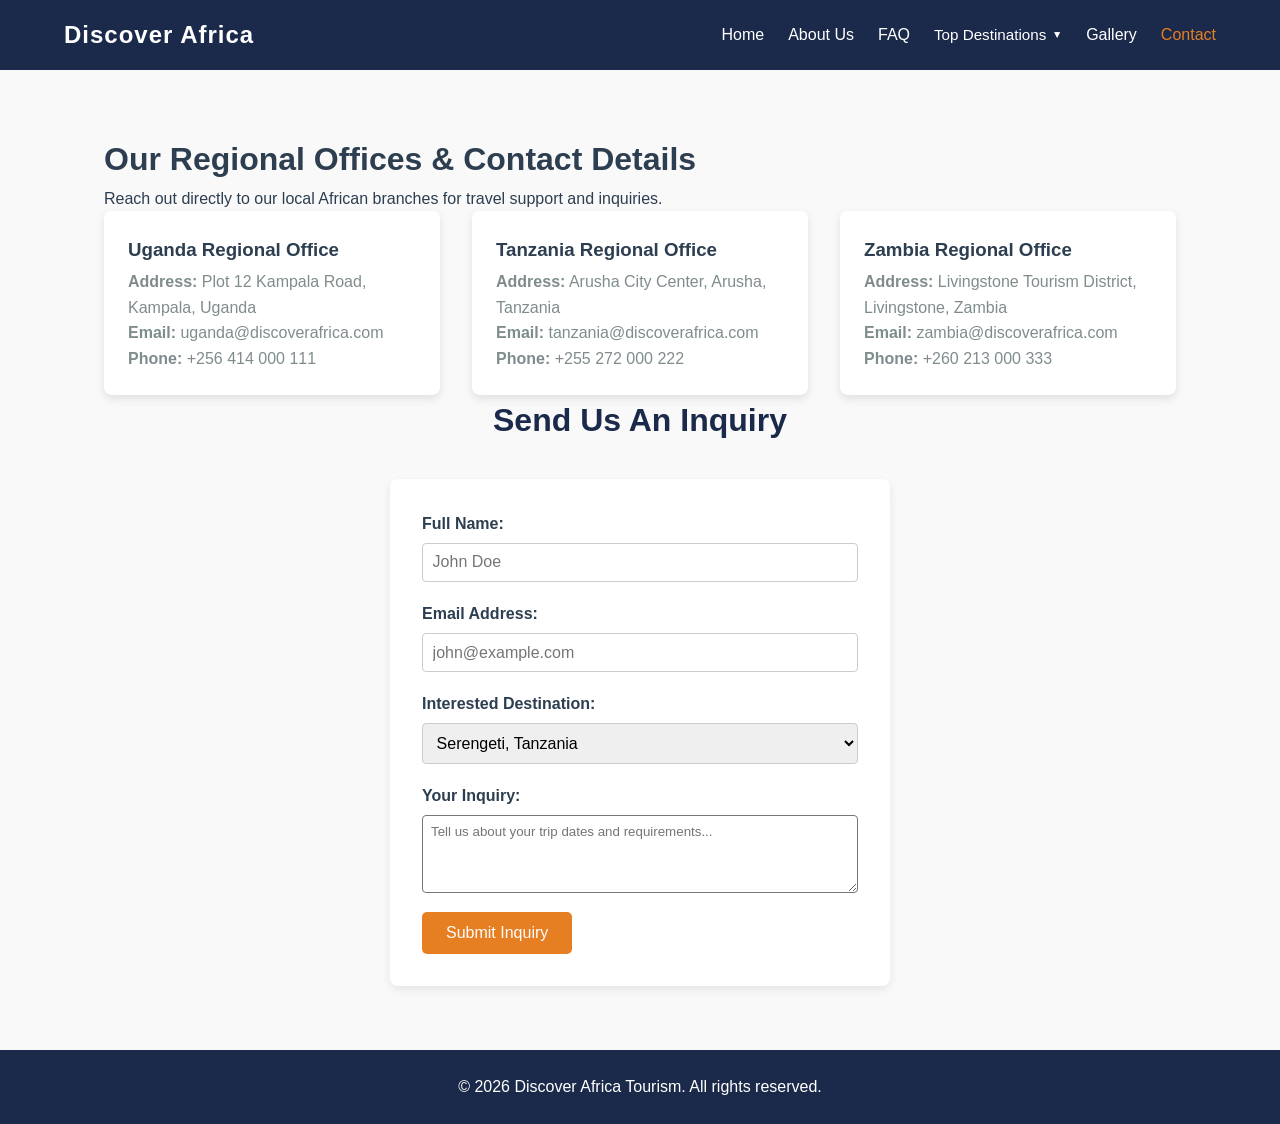
<file: contact.html>
<!DOCTYPE html>
<html lang="en">
<head>
  <meta charset="UTF-8">
  <meta name="viewport" content="width=device-width, initial-scale=1.0">
  <title>Contact Us | Discover Africa</title>
  <link rel="stylesheet" href="styles.css">
</head>
<body>

  <!-- Navigation Bar -->
  <header>
    <nav class="navbar">
      <div class="logo">Discover Africa</div>

      <!-- Mobile Hamburger Button -->
      <button class="hamburger" id="hamburger" aria-label="Toggle navigation" type="button">
        <span class="bar"></span>
        <span class="bar"></span>
        <span class="bar"></span>
      </button>

      <ul class="nav-links" id="nav-links">
        <li><a href="index.html">Home</a></li>
        <li><a href="about.html">About Us</a></li>
        <li><a href="faq.html">FAQ</a></li>
        
        <!-- Top Destinations Dropdown -->
        <li class="dropdown">
          <a href="top-destinations.html" class="dropbtn" id="dropdownBtn">
            Top Destinations <span class="arrow-down">&#9660;</span>
          </a>
          <div class="dropdown-content">
            <div class="caret"></div>
            <ul>
              <li><a href="Serengeti.html">Serengeti, Tanzania</a></li>
              <li><a href="Victoria.html">Victoria, Zambia</a></li>
              <li><a href="Murchison.html">Murchison, Uganda</a></li>
            </ul>
          </div>
        </li>
        <li><a href="gallery.html">Gallery</a></li>
        <li><a href="contact.html" class="active">Contact</a></li>
      </ul>
    </nav>
    <!-- Background overlay for mobile drawer -->
    <div class="nav-overlay" id="navOverlay"></div>
  </header>

  <main class="container">
    <h1>Our Regional Offices & Contact Details</h1>
    <p class="subtitle">Reach out directly to our local African branches for travel support and inquiries.</p>

    <div class="card-grid">
      <div class="card">
        <div class="card-body">
          <h3>Uganda Regional Office</h3>
          <p><strong>Address:</strong> Plot 12 Kampala Road, Kampala, Uganda</p>
          <p><strong>Email:</strong> uganda@discoverafrica.com</p>
          <p><strong>Phone:</strong> +256 414 000 111</p>
        </div>
      </div>

      <div class="card">
        <div class="card-body">
          <h3>Tanzania Regional Office</h3>
          <p><strong>Address:</strong> Arusha City Center, Arusha, Tanzania</p>
          <p><strong>Email:</strong> tanzania@discoverafrica.com</p>
          <p><strong>Phone:</strong> +255 272 000 222</p>
        </div>
      </div>

      <div class="card">
        <div class="card-body">
          <h3>Zambia Regional Office</h3>
          <p><strong>Address:</strong> Livingstone Tourism District, Livingstone, Zambia</p>
          <p><strong>Email:</strong> zambia@discoverafrica.com</p>
          <p><strong>Phone:</strong> +260 213 000 333</p>
        </div>
      </div>
    </div>

      <h2>Send Us An Inquiry</h2>
      <form class="calc-box" action="#" method="post">
        <div class="input-group">
          <label for="name">Full Name:</label>
          <input type="text" id="name" required placeholder="John Doe">
        </div>
        <div class="input-group">
          <label for="email">Email Address:</label>
          <input type="email" id="email" required placeholder="john@example.com">
        </div>
        <div class="input-group">
          <label for="destination">Interested Destination:</label>
          <select id="destination">
            <option value="serengeti">Serengeti, Tanzania</option>
            <option value="victoria">Victoria Falls, Zambia</option>
            <option value="murchison">Murchison Falls, Uganda</option>
            <option value="other">Other African Region</option>
          </select>
        </div>
        <div class="input-group">
          <label for="message">Your Inquiry:</label>
          <textarea id="message" rows="4" style="width:100%; border-radius:4px; padding:0.5rem;" placeholder="Tell us about your trip dates and requirements..."></textarea>
        </div>
        <button type="submit" class="btn">Submit Inquiry</button>
      </form>
  </main>

  <footer>
    <p>&copy; 2026 Discover Africa Tourism. All rights reserved.</p>
  </footer>

  <script src="script.js"></script>
</body>
</html>
</file>
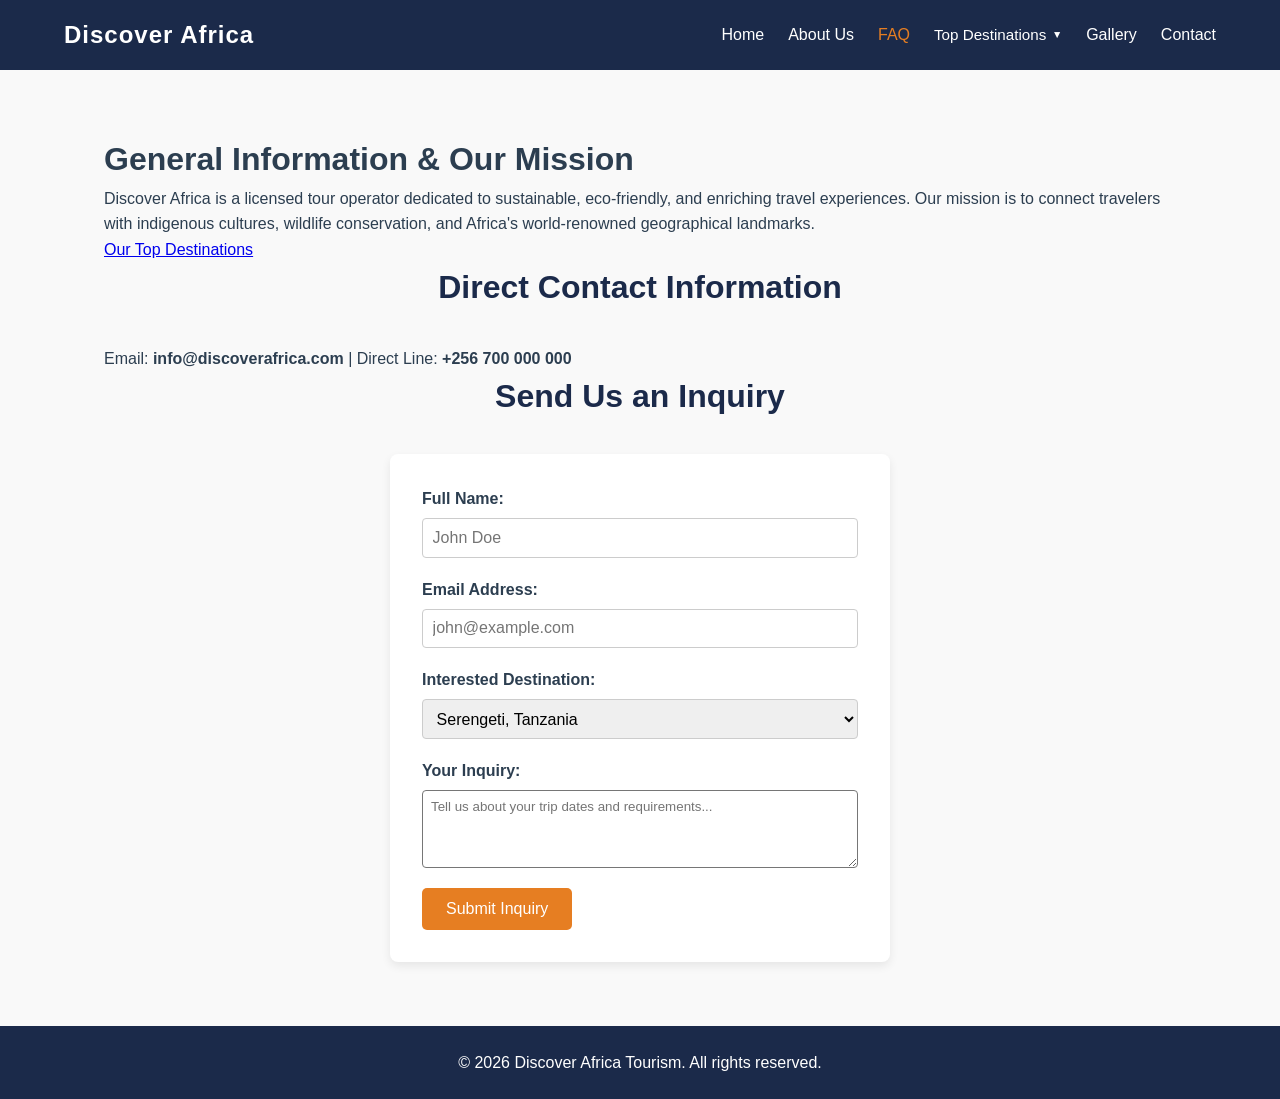
<file: faq.html>
<!DOCTYPE html>
<html lang="en">
<head>
  <meta charset="UTF-8">
  <meta name="viewport" content="width=device-width, initial-scale=1.0">
  <title>FAQ & Inquiries | Discover Africa</title>
  <link rel="stylesheet" href="styles.css">
</head>
<body>

  <!-- Navigation Bar -->
  <header>
    <nav class="navbar">
      <div class="logo">Discover Africa</div>

      <!-- Mobile Hamburger Button -->
      <button class="hamburger" id="hamburger" aria-label="Toggle navigation" type="button">
        <span class="bar"></span>
        <span class="bar"></span>
        <span class="bar"></span>
      </button>

      <ul class="nav-links" id="nav-links">
        <li><a href="index.html">Home</a></li>
        <li><a href="about.html">About Us</a></li>
        <li><a href="faq.html" class="active">FAQ</a></li>
        
        <!-- Top Destinations Dropdown -->
        <li class="dropdown">
          <a href="top-destinations.html" class="dropbtn" id="dropdownBtn">
            Top Destinations <span class="arrow-down">&#9660;</span>
          </a>
          <div class="dropdown-content">
            <div class="caret"></div>
            <ul>
              <li><a href="Serengeti.html">Serengeti, Tanzania</a></li>
              <li><a href="Victoria.html">Victoria, Zambia</a></li>
              <li><a href="Murchison.html">Murchison, Uganda</a></li>
            </ul>
          </div>
        </li>
        <li><a href="gallery.html">Gallery</a></li>
        <li><a href="contact.html">Contact</a></li>
      </ul>
    </nav>
    <!-- Background overlay for mobile drawer -->
    <div class="nav-overlay" id="navOverlay"></div>
  </header>

  <main class="container">
    <h1>General Information & Our Mission</h1>
      <p>Discover Africa is a licensed tour operator dedicated to sustainable, eco-friendly, and enriching travel experiences. Our mission is to connect travelers with indigenous cultures, wildlife conservation, and Africa's world-renowned geographical landmarks.</p>
      <p><a href="top-destinations.html" class ="text-hover">Our Top Destinations </a></p>
    <section class="faq-section">
      <h2>Direct Contact Information</h2>
      <p>Email: <strong>info@discoverafrica.com</strong> | Direct Line: <strong>+256 700 000 000</strong></p>
    </section>

    <section class="inquiry-form-section">
      <h2>Send Us an Inquiry</h2>
      <form class="calc-box" action="#" method="post">
        <div class="input-group">
          <label for="name">Full Name:</label>
          <input type="text" id="name" required placeholder="John Doe">
        </div>
        <div class="input-group">
          <label for="email">Email Address:</label>
          <input type="email" id="email" required placeholder="john@example.com">
        </div>
        <div class="input-group">
          <label for="destination">Interested Destination:</label>
          <select id="destination">
            <option value="serengeti">Serengeti, Tanzania</option>
            <option value="victoria">Victoria Falls, Zambia</option>
            <option value="murchison">Murchison Falls, Uganda</option>
            <option value="other">Other African Region</option>
          </select>
        </div>
        <div class="input-group">
          <label for="message">Your Inquiry:</label>
          <textarea id="message" rows="4" style="width:100%; border-radius:4px; padding:0.5rem;" placeholder="Tell us about your trip dates and requirements..."></textarea>
        </div>
        <button type="submit" class="btn">Submit Inquiry</button>
      </form>
    </section>
  </main>

  <footer>
    <p>&copy; 2026 Discover Africa Tourism. All rights reserved.</p>
  </footer>

  <script src="script.js"></script>
</body>
</html>
</file>
<file: styles.css>
/* Reset and Base Styles */
* {
  margin: 0;
  padding: 0;
  box-sizing: border-box;
  font-family: 'Segoe UI', Tahoma, Geneva, Verdana, sans-serif;
}

body {
  line-height: 1.6;
  color: #2c3e50;
  background-color: #f9f9f9;
  overflow-x: hidden;
}

/* Navigation Bar */
.navbar {
  display: flex;
  justify-content: space-between;
  align-items: center;
  padding: 1rem 5%;
  background-color: #1b2a4a;
  color: #ffffff;
  position: sticky;
  top: 0;
  z-index: 1000;
}

.logo {
  font-size: 1.5rem;
  font-weight: bold;
  letter-spacing: 1px;
}

.nav-links {
  display: flex;
  align-items: center;
  list-style: none;
  gap: 1.5rem;
}

.nav-links a {
  color: #ffffff;
  text-decoration: none;
  transition: color 0.3s;
}

.nav-links a:hover,
.nav-links a.active {
  color: #e67e22;
}

/* Mobile Hamburger Toggle Button */
.hamburger {
  display: none;
  flex-direction: column;
  justify-content: space-between;
  width: 26px;
  height: 20px;
  background: transparent;
  border: none;
  cursor: pointer;
  z-index: 1002;
}

.hamburger .bar {
  height: 3px;
  width: 100%;
  background-color: #ffffff;
  border-radius: 2px;
  transition: all 0.3s ease-in-out;
}

.hamburger.active .bar:nth-child(1) {
  transform: translateY(8.5px) rotate(45deg);
}
.hamburger.active .bar:nth-child(2) {
  opacity: 0;
}
.hamburger.active .bar:nth-child(3) {
  transform: translateY(-8.5px) rotate(-45deg);
}

/* Dropdown Container */
.dropdown {
  position: relative;
  display: inline-block;
}

.dropdown .dropbtn {
  color: #ffffff;
  text-decoration: none;
  display: flex;
  align-items: center;
  gap: 0.35rem;
  font-size: 0.95rem;
  transition: color 0.3s ease;
}

.arrow-down {
  font-size: 0.65rem;
  color: #ffffff;
}

.dropdown-content {
  display: none;
  position: absolute;
  top: 100%;
  left: 0;
  padding-top: 6px;
  z-index: 1000;
}

@media (min-width: 769px) {
  .dropdown:hover .dropdown-content {
    display: block;
  }
}

.dropdown-content ul {
  list-style: none;
  background-color: #ffffff;
  min-width: 170px;
  border-radius: 8px;
  padding: 0.5rem 0;
  box-shadow: 0 4px 14px rgba(0, 0, 0, 0.15);
  border: 1px solid #e0e0e0;
}

.dropdown-content li a {
  color: #1a0dab;
  padding: 0.55rem 1.25rem;
  text-decoration: none;
  display: block;
  font-size: 0.9rem;
}

.dropdown-content li a:hover {
  background-color: #f1f3f4;
  color: #1a0dab;
}

.caret {
  position: absolute;
  top: 1px;
  left: 20px;
  width: 0;
  height: 0;
  border-left: 7px solid transparent;
  border-right: 7px solid transparent;
  border-bottom: 7px solid #ffffff;
  z-index: 1001;
}

.caret::before {
  content: '';
  position: absolute;
  top: -2px;
  left: -8px;
  width: 0;
  height: 0;
  border-left: 8px solid transparent;
  border-right: 8px solid transparent;
  border-bottom: 8px solid #d0d0d0;
  z-index: -1;
}

/* Hero Slideshow Section */
.hero-slideshow {
  position: relative;
  height: 70vh;
  min-height: 400px;
  width: 100%;
  overflow: hidden;
  display: flex;
  justify-content: center;
  align-items: center;
}

.slides-container {
  position: absolute;
  top: 0;
  left: 0;
  width: 100%;
  height: 100%;
}

.slide {
  position: absolute;
  top: 0;
  left: 0;
  width: 100%;
  height: 100%;
  opacity: 0;
  transition: opacity 1s ease-in-out;
}

.slide.active {
  opacity: 1;
}

.slide img {
  width: 100%;
  height: 100%;
  object-fit: cover;
  filter: brightness(60%);
}

.hero-content {
  position: relative;
  z-index: 10;
  text-align: center;
  color: #ffffff;
  padding: 0 1.5rem;
}

.hero-content h1 {
  font-size: 2.8rem;
  margin-bottom: 1rem;
  text-shadow: 0 2px 5px rgba(0,0,0,0.5);
}

.hero-content p {
  font-size: 1.2rem;
  margin: 0 auto 1.5rem;
  max-width: 600px;
  text-shadow: 0 2px 5px rgba(0,0,0,0.5);
}

.btn {
  display: inline-block;
  background-color: #e67e22;
  color: #ffffff;
  padding: 0.75rem 1.5rem;
  border: none;
  border-radius: 5px;
  text-decoration: none;
  cursor: pointer;
  font-size: 1rem;
  transition: background-color 0.3s;
}

.btn:hover {
  background-color: #d35400;
}

.slide-btn {
  position: absolute;
  top: 50%;
  transform: translateY(-50%);
  background-color: rgba(0, 0, 0, 0.4);
  color: white;
  border: none;
  font-size: 1.8rem;
  padding: 0.8rem 1.2rem;
  cursor: pointer;
  z-index: 20;
  border-radius: 4px;
  transition: background-color 0.3s;
}

.slide-btn:hover {
  background-color: rgba(230, 126, 34, 0.8);
}

.slide-btn.prev {
  left: 20px;
}

.slide-btn.next {
  right: 20px;
}

.dots-container {
  position: absolute;
  bottom: 20px;
  z-index: 20;
  display: flex;
  gap: 10px;
}

.dot {
  width: 12px;
  height: 12px;
  background-color: rgba(255, 255, 255, 0.5);
  border-radius: 50%;
  cursor: pointer;
  transition: background-color 0.3s, transform 0.3s;
}

.dot.active, .dot:hover {
  background-color: #e67e22;
  transform: scale(1.2);
}

/* Layout Containers & Grids */
.container {
  padding: 4rem 5%;
  max-width: 1200px;
  margin: 0 auto;
}

h2 {
  text-align: center;
  margin-bottom: 2rem;
  font-size: 2rem;
  color: #1b2a4a;
}

.card-grid {
  display: grid;
  grid-template-columns: repeat(auto-fit, minmax(280px, 1fr));
  gap: 2rem;
}

.card {
  background: #ffffff;
  border-radius: 8px;
  overflow: hidden;
  box-shadow: 0 4px 10px rgba(0,0,0,0.1);
  transition: transform 0.3s;
}

.card:hover {
  transform: translateY(-5px);
}

.card img {
  width: 100%;
  height: 220px;
  object-fit: cover;
}

.card-body {
  padding: 1.5rem;
}

.card-body h3 {
  margin-bottom: 0.25rem;
}

.card-body p {
  color: #7f8c8d;
}

.card-body .desc {
  margin-top: 0.75rem;
  color: #333333;
}

.calculator-section {
  background-color: #eaeaea;
}

.calc-box {
  background: #ffffff;
  padding: 2rem;
  border-radius: 8px;
  max-width: 500px;
  margin: 0 auto;
  box-shadow: 0 4px 10px rgba(0,0,0,0.08);
}

.input-group {
  margin-bottom: 1.2rem;
  display: flex;
  flex-direction: column;
}

.input-group label {
  margin-bottom: 0.4rem;
  font-weight: 600;
}

.input-group input, 
.input-group select {
  padding: 0.6rem;
  border: 1px solid #ccc;
  border-radius: 4px;
  font-size: 1rem;
  width: 100%;
}

.result-text {
  margin-top: 1.5rem;
  font-size: 1.2rem;
  text-align: center;
  color: #27ae60;
}

footer {
  text-align: center;
  padding: 1.5rem;
  background-color: #1b2a4a;
  color: #ffffff;
}

.nav-overlay {
  display: none;
  position: fixed;
  top: 0;
  left: 0;
  width: 100vw;
  height: 100vh;
  background-color: rgba(0, 0, 0, 0.5);
  z-index: 999;
}

.nav-overlay.active {
  display: block;
}

/* Story Feed Section */
.feed-section {
  max-width: 1200px;
  margin: 0 auto;
  padding: 2.5rem 5%;
}

.feed-title {
  font-size: 1.5rem;
  margin-bottom: 20px;
  font-weight: 600;
  color: #1b2a4a;
}

/* Horizontal Scroll Container */
.feed-container {
  display: flex;
  gap: 14px;
  overflow-x: auto;
  padding-bottom: 16px;
  scroll-behavior: smooth;
  -webkit-overflow-scrolling: touch;
  -ms-overflow-style: none;
  scrollbar-width: none;
}

.feed-container::-webkit-scrollbar {
  display: none;
}

/* Story Card */
.feed-card {
  position: relative;
  flex: 0 0 160px;
  height: 280px;
  border-radius: 18px;
  background-size: cover;
  background-position: center;
  overflow: hidden;
  cursor: pointer;
  transition: transform 0.25s ease, box-shadow 0.25s ease;
  box-shadow: 0 4px 12px rgba(0, 0, 0, 0.4);
}

.feed-card:hover {
  transform: translateY(-4px);
  box-shadow: 0 8px 20px rgba(0, 0, 0, 0.6);
}

.card-overlay {
  position: absolute;
  inset: 0;
  background: linear-gradient(
    to bottom,
    rgba(0, 0, 0, 0.2) 0%,
    rgba(0, 0, 0, 0) 40%,
    rgba(0, 0, 0, 0.85) 100%
  );
}

.top-badge {
  position: absolute;
  top: 12px;
  left: 12px;
  width: 44px;
  height: 44px;
  border-radius: 50%;
  border: 2.5px solid #2e5d32;
  padding: 2px;
  background-color: rgba(0, 0, 0, 0.3);
  display: flex;
  align-items: center;
  justify-content: center;
  z-index: 2;
}

.badge-avatar {
  width: 100%;
  height: 100%;
  border-radius: 50%;
  object-fit: cover;
}

.card-content {
  position: absolute;
  bottom: 12px;
  left: 12px;
  right: 12px;
  z-index: 2;
}

.username {
  font-weight: 700;
  font-size: 0.9rem;
  color: #ffffff;
  text-shadow: 0 1px 3px rgba(0, 0, 0, 0.8);
  white-space: nowrap;
  overflow: hidden;
  text-overflow: ellipsis;
  margin-bottom: 6px;
}

.tag-count {
  font-weight: 500;
  font-size: 0.8rem;
  opacity: 0.9;
}

.location-info {
  display: flex;
  align-items: center;
  gap: 6px;
  font-size: 0.78rem;
  font-weight: 500;
  color: #e0e0e0;
  text-shadow: 0 1px 2px rgba(0, 0, 0, 0.8);
}

.location-thumb {
  width: 18px;
  height: 18px;
  border-radius: 50%;
  object-fit: cover;
  border: 1px solid rgba(255, 255, 255, 0.6);
}

/* Media Queries */
@media (max-width: 768px) {
  .hamburger {
    display: flex;
  }
  .nav-links {
    position: fixed;
    top: 0;
    right: -100%;
    height: 100vh;
    width: 260px;
    background-color: #1b2a4a;
    flex-direction: column;
    align-items: flex-start;
    padding: 5rem 2rem 2rem;
    gap: 1.2rem;
    transition: right 0.3s ease-in-out;
    box-shadow: -4px 0 10px rgba(0, 0, 0, 0.2);
    z-index: 1001;
  }
  .nav-links.active {
    right: 0;
  }
  .dropdown {
    width: 100%;
  }
  .dropdown .dropbtn {
    width: 100%;
    justify-content: space-between;
    font-size: 1.05rem;
  }
  .dropdown-content {
    position: static;
    padding-top: 0.5rem;
    width: 100%;
  }
  .caret {
    display: none;
  }
  .dropdown-content ul {
    background-color: #142038;
    border: none;
    box-shadow: none;
    width: 100%;
  }
  .dropdown-content li a {
    color: #ffffff;
    padding: 0.5rem 1rem;
  }
  .dropdown-content li a:hover {
    background-color: #203154;
    color: #e67e22;
  }
  .dropdown.active .dropdown-content {
    display: block;
  }
  .hero-slideshow {
    height: 55vh;
  }
  .hero-content h1 {
    font-size: 2.2rem;
  }
  .hero-content p {
    font-size: 1rem;
  }
  .slide-btn {
    padding: 0.5rem 0.8rem;
    font-size: 1.4rem;
  }
  .slide-btn.prev {
    left: 10px;
  }
  .slide-btn.next {
    right: 10px;
  }
  .container {
    padding: 2.5rem 5%;
  }
}

@media (max-width: 480px) {
  .hero-slideshow {
    height: 50vh;
    min-height: 350px;
  }
  .hero-content h1 {
    font-size: 1.75rem;
  }
  .hero-content p {
    font-size: 0.9rem;
  }
  .btn {
    padding: 0.6rem 1.2rem;
    font-size: 0.9rem;
  }
  .calc-box {
    padding: 1.25rem;
  }
  h2 {
    font-size: 1.6rem;
  }
}
/* Full-Screen Story Modal */
.story-modal {
  display: none;
  position: fixed;
  inset: 0;
  background-color: rgba(0, 0, 0, 0.9);
  z-index: 9999;
  justify-content: center;
  align-items: center;
  padding: 20px;
}

.story-modal.active {
  display: flex;
}

.modal-content-box {
  position: relative;
  width: 100%;
  max-width: 400px;
  height: 80vh;
  max-height: 700px;
  border-radius: 20px;
  overflow: hidden;
  background-color: #000;
  box-shadow: 0 10px 30px rgba(0, 0, 0, 0.8);
  display: flex;
  flex-direction: column;
}

.modal-image-bg {
  flex: 1;
  background-size: cover;
  background-position: center;
}

.modal-header {
  position: absolute;
  top: 15px;
  left: 15px;
  display: flex;
  align-items: center;
  gap: 10px;
  z-index: 2;
}

.modal-avatar {
  width: 40px;
  height: 40px;
  border-radius: 50%;
  border: 2px solid #2e5d32;
  object-fit: cover;
}

.modal-username {
  color: #ffffff;
  font-weight: 700;
  font-size: 0.95rem;
  text-shadow: 0 1px 3px rgba(0, 0, 0, 0.8);
}

.modal-location {
  position: absolute;
  bottom: 20px;
  left: 20px;
  color: #ffffff;
  font-weight: 600;
  font-size: 0.9rem;
  text-shadow: 0 1px 3px rgba(0, 0, 0, 0.8);
  z-index: 2;
}

.modal-close {
  position: absolute;
  top: 20px;
  right: 20px;
  background: rgba(0, 0, 0, 0.5);
  color: #fff;
  border: none;
  font-size: 2rem;
  width: 40px;
  height: 40px;
  border-radius: 50%;
  cursor: pointer;
  z-index: 10;
  display: flex;
  align-items: center;
  justify-content: center;
  transition: background 0.2s;
}

.modal-close:hover {
  background: rgba(255, 255, 255, 0.3);
}
</file>
